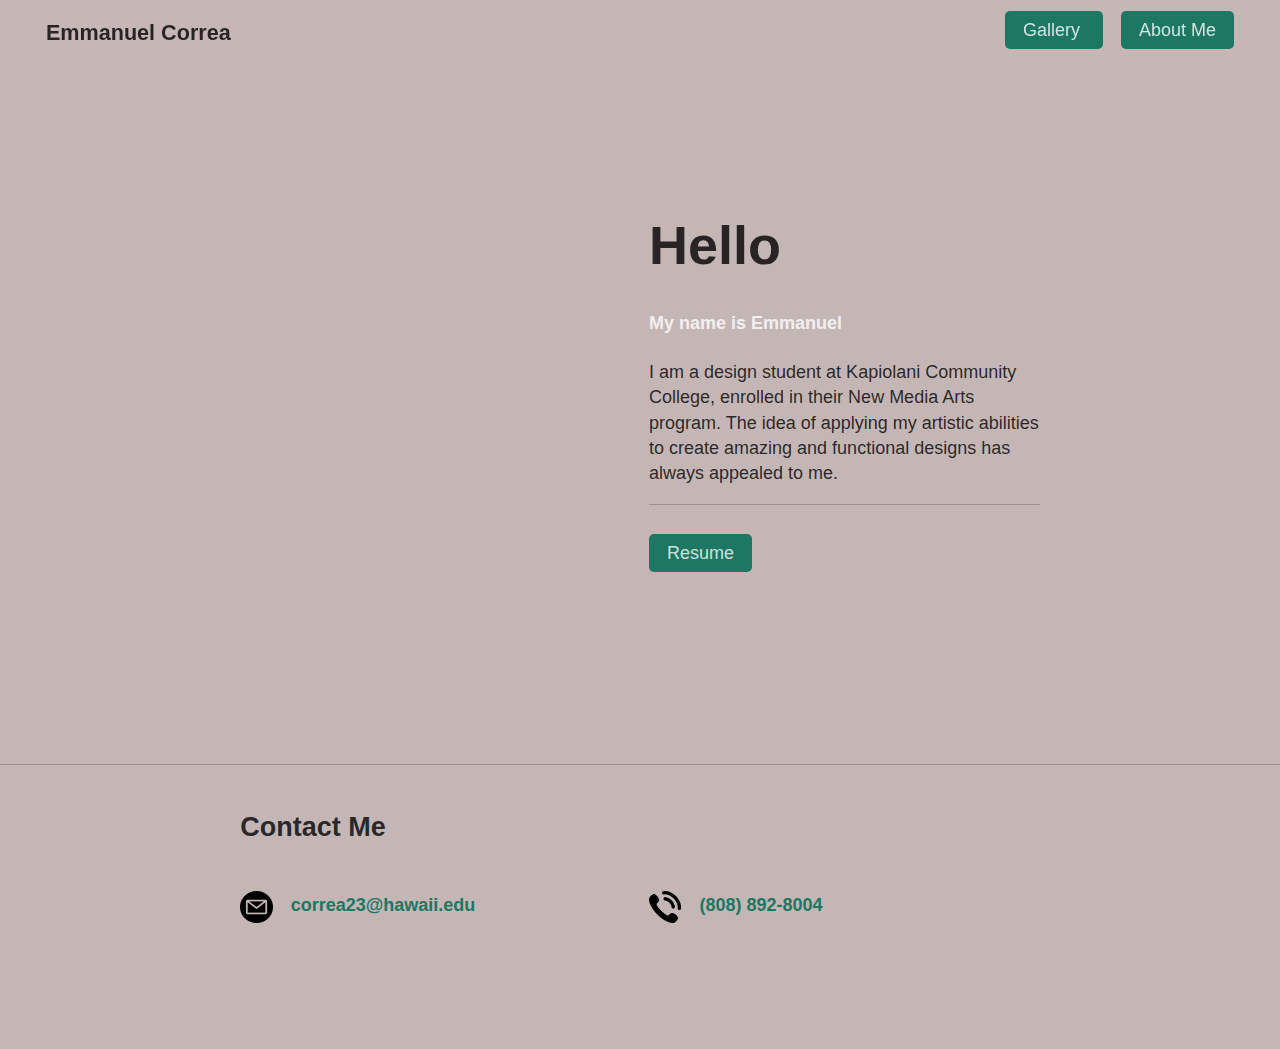
<file: about/index.html>
<!doctype html>
<html lang="en">

<head>
  <title>Emmanuel Correa's Portfolio</title>
  <meta charset="utf-8">
  <meta name="description" content="This is the NMA student website for Emmaneul Correa.">
  <meta name="viewport" content="width=device-width, initial-scale=1" />
  <link href="../css/style.css" rel="stylesheet" type="text/css" />
</head>

<script src="../js/scripts.js"></script>



<body>

  <section class="header">
    <div class="header-container">
      <div class="site-logo"><a>
          Emmanuel Correa
        </a></div>
      <div class="site-nav"><a href="../index.html" class="button">
          Gallery
        </a>
        <a href="#" class="button">
          About Me
        </a>
      </div>
    </div>
  </section>

  <section class="about">
    <div class="container" id="container">

      <div class="row">

        <div class="four-column push-3">
        </div>
        <div class="four-column">
          <h1>Hello</h1>
          <h4>My name is Emmanuel</h4>
          <p>I am a design student at Kapiolani Community College, enrolled in their New Media Arts program. The idea of
            applying my artistic abilities to create amazing and functional designs has always appealed
            to me.</p>

          <div class="seperator"></div>
          <a href="https://drive.google.com/file/d/1UDvjb77_lVjhPt2uiYj_Zf7kv1QmE9cJ/view" class="button">Resume
          </a>
        </div>

      </div>

    </div>
  </section>

</body>

<footer>
  <div class="container">
    <div class="footer-content">
      <div class="row">
        <div class="four-column push-3">
          <h3>Contact Me</h3>
        </div>
      </div>
      <div class="row">
        <div class="four-column push-3">
          <img src="../img/icon_email.png" alt="Gmail icon" class="footer-icons">
          <a href="mailto:correa23@hawaii.edu" target="_blank">correa23@hawaii.edu</a>
        </div>
        <div class="four-column">
          <img src="../img/icon_phone.png" alt="phone icon" class="footer-icons">
          <a href="tel:+8088928004" target="_blank">(808) 892-8004</a>
        </div>
      </div>
    </div>
  </div>
</footer>

</html>
</file>
<file: css/style.css>
/* 
-----------------------------
-----------------------------
------HH-------------HH-----
------HH-------------HH------
------HH-------------HH------
-----------------------------
---HH-------------------HH---
----HHH---------------HHH----
------HHHHHHHHHHHHHHHHH------
-----------------------------
-----------------------------


CSS TABLE OF CONTENTS

# GLOBAL STYLES
    # GLOBAL VARIABLES
    # GLOBAL COLORS
    # GLOBAL TYPOGRAPHY
    # GLOOBAL MEDIA

#LAYOUT
    # SITE HEADER
    # MEDIA QUERIES / BREAKPOINTS
    # CONTAINER
    # GRID

-----------------------------
-----------------------------
------HH-------------HH-----
------HH-------------HH------
------HH-------------HH------
-----------------------------
------HHHHHHHHHHHHHHHHH------
----HHH---------------HHH----
---HH-------------------HH---
-----------------------------
-----------------------------
*/

/* GLOBAL VARIABLES */

:root {
  --color-body-background: rgb(197, 182, 182);

  /*--color-body-background: rgb(243, 239, 208);*/

  --color-text-body: rgb(0 0 0 / .8);
  --color-text-headings: rgb(0 0 0 / .8);
  --color-text-sub-headings: rgb(255, 255, 255, .8);
  --color-links: rgb(28, 119, 99);
  --color-links-hover: rgb(255, 255, 255, .8);
  --color-links-hover-black: rgb(0 0 0 / .8);

  --font-body: Helvetica, Arial, sans-serif;
  --font-headings: Helvetica, Arial, sans-serif;

  --container-width: 1500px;

  --header-container-width: 1500px;
  --header-color: rgb(197, 182, 182, .8);

}

/* GLOBAL RESET */

* {
  box-sizing: border-box;
}

body {
  margin: 0;
}

/* GLOBAL COLORS */

body {
  background-color: var(--color-body-background);
  color: var(--color-text-body);
}

h1,
h2,
h3 {
  color: var(--color-text-headings);
}

a {
  color: var(--color-links);
  text-decoration: none;
  color: var(--color-text-sub-headings);
  font-family: var(--font-headings);
  font-size: 1em;
  line-height: 1.4;
  text-wrap: pretty;

  &:hover {
    color: var(--color-links-hover);
  }
}

/* GLOBAL TYPOGRAPHY */

body {
  font-family: var(--font-body);
  line-height: 1.4;
}

h1,
h2,
h3,
h4 {
  font-family: var(--font-headings);

}

h1 {
  font-size: 3em;
  line-height: 1.1;
  text-wrap: pretty;
  margin-top: .1em;
}

h2 {
  font-size: 2em;
  line-height: 1.2;
  text-wrap: pretty;
}

h3 {
  font-size: 1.5em;
  line-height: 1.3;
  text-wrap: pretty;
}

h4 {
  font-size: 1em;
  line-height: 1.4;
  text-wrap: pretty;
  color: var(--color-text-sub-headings);
  margin-top: 0;
}

p {
  max-width: 65ch;
  text-wrap: pretty;
}

/* BUTTON */

button {
  border: 0;
  cursor: pointer;
}

.button {
  padding: .5em 1em .5em 1em;
  background-color: var(--color-links);
  color: var(--color-links-hover);
  border-radius: 5px;
}

.button:hover {
  background-color: var(--color-text-body);
  transition: all .6s ease;
}

/* IMAGE TRANSITION?? */


/* GLOOBAL MEDIA */

img {
  height: auto;
  width: 100%;
  border-radius: 5px;


  /* DISABLE HIGHLIGHT */

  -webkit-touch-callout: none;
  /* iOS Safari */
  -webkit-user-select: none;
  /* Safari */
  -khtml-user-select: none;
  /* Konqueror HTML */
  -moz-user-select: none;
  /* Old versions of Firefox */
  -ms-user-select: none;
  /* Internet Explorer/Edge */
  user-select: none;
  /* Non-prefixed version, currently supported by Chrome, Edge, Opera and Firefox */
}

img.outline-no-hover {
  border: solid rgba(255, 255, 255, 0) .6em;
  border-radius: 14px;
}

img.outline {
  border: solid rgba(255, 255, 255, 0) .6em;
  border-radius: 14px;
  transition: all 1s ease;
}

img.outline:hover {
  border: solid rgba(255, 255, 255, 0) 0em;
  border-radius: 5px;
  transition: all .6s ease;
}

.fill {
  display: flex;
  justify-content: center;
  align-items: center;
  overflow: hidden;
}

.fill img {
  flex-shrink: 0;
  min-width: 100%;
  min-height: 100%;
  object-fit: cover;
}

.switchable {
  cursor: pointer;
}

/* LAYOUT */

/* SEPERATOR */

.seperator {
  height: 1px;
  background-color: rgba(0, 0, 0, 0.2);
  margin: 0 0 2em 0;
}

/* SITE HEADER */

.header {
  padding: 1em 0 1em 0;
  backdrop-filter: blur(30px);
  background-color: var(--header-color);
  position: sticky;
  margin: 0;
  top: 0;
}

.header-container {
  max-width: var(--header-container-width);
  margin-left: auto;
  margin-right: auto;
  display: flex;
  justify-content: space-between;
  padding: 0 2.55em 0 2.55em;
}

.site-logo a {
  pointer-events: none;
  font-family: var(--font-headings);
  color: var(--color-text-body);
  font-size: 1.2em;
  line-height: 1.4;
  font-weight: 700;
  text-wrap: pretty;
  ;
}

.site-nav .button {
  margin-left: 1em;
}

/* SMALL SCREEN 768px */

body {
  font-size: 87.5%;
}

/* MEDIUM SCREEN 1200px */

@media (min-width: 768px) {
  body {
    font-size: 100%;
  }
}


/* LARGE SCREEN +1200px */

@media (min-width: 1200px) {
  body {
    font-size: 112.5%;
  }
}

.container {
  max-width: var(--container-width);
  margin-left: auto;
  margin-right: auto;
  margin-top: 0em;
  padding: 0 2em 0 2em;

}

/* GRID */

.row {
  --gridgap: 1em;
}

.row>* {
  margin-bottom: var(--gridgap);
}

@media (min-width: 768px) {
  .row {
    display: grid;
    grid-template-columns: repeat(12, 1fr);
    gap: var(--gridgap)
  }

  .one-half {
    grid-column: span 6 / span 6;
  }

  .one-third {
    grid-column: span 4 / span 4;
  }

  .two-thirds {
    grid-column: span 8 / span 8;
  }

  .one-fourth {
    grid-column: span 3 / span 3;
  }

  .three-fourths {
    grid-column: span 9 / span 9;
  }

  .four-column {
    grid-column: span 4 / span 4;
  }

  .push-3 {
    grid-column-start: 3;
  }
}

.demo>* {
  background-color: rgba(255, 255, 255, .8);
  padding: 0;
  text-align: center;
}

/* POP-UP WINDOW */

.popup-link {
  display: flex;
  flex-wrap: wrap;
}

.popup-link a {
  background: #333;
  color: #fff;
  padding: 10px 30px;
  border-radius: 5px;
  font-size: 17px;
  cursor: pointer;
  margin: 20px;
  text-decoration: none;
}

.popup-container {
  visibility: hidden;
  opacity: 0;
  transition: all 0.3s ease-in-out;
  transform: scale(1.3);
  position: fixed;
  z-index: 1;
  left: 0;
  top: 0;
  width: 100%;
  height: 100%;
  background-color: rgba(0, 80, 63, 0.4);
  backdrop-filter: blur(30px);
  display: flex;
  align-content: center;
  padding-left: 2em;
  padding-right: 2em;
}


.popup-content {

  margin: auto;
  margin-bottom: auto;
  margin-left: auto;
  margin-right: auto;
  background-color: var(--color-body-background);
  padding: 0;

  max-height: fit-content;
  border-radius: 5px;
}

.popup-content a.close {
  display: block;
  color: rgba(0, 0, 0, 0.40);
  float: right;
  font-size: 28px;
  font-weight: bold;
  background: none;
  padding: .8em .8em .8em .8em;
  margin: 0;
  text-decoration: none;
  line-height: 1;
}

@media (max-width: 768px) {
  .popup-content a.close {
    padding: 0 .2em 0 0;
  }
}

.popup-content a.close:hover {
  color: #333;
}

.popup-content span:hover,
.popup-content span:focus {
  color: #000;
  text-decoration: none;
  cursor: pointer;
}

.popup-container:target {
  visibility: visible;
  opacity: 1;
  transform: scale(1);
}

.popup-container h3 {
  margin: 0;
}

.popup-content .row>* {
  margin: 0;
}

@media (max-width: 768px) {
  .popup-content .row>* {
    margin: 1em;
  }
}

.popup-row {
  margin-bottom: var(--gridgap);
}

.popup-img {
  margin: 1em;
  display: flex;
}

.popup-text {
  margin: 1em;
}

@media (max-width: 768px) {
  .popup-text {
    margin: 1.6em;
  }
}

@media (min-width: 768px) {
  .popup-text {
    max-width: 400px;
  }
}

@media (min-width: 768px) {
  .popup-row {
    display: flex;
  }
}

/* NO SCROLLING WHEN POPUP OPENS */

.remove-scrolling {
  height: 100%;
  overflow: hidden;
}

/* ABOUT */
.about {
  margin-top: 8em;
}


/* FOOTER */

footer {
  border-top: 1px solid rgba(0, 0, 0, 0.2);
  margin-top: 10em;

  .four-column {
    display: flex;
  }
}

.footer-content {
  margin-top: 1em;
  margin-bottom: 6em;
}

.footer-icons {
  width: 1.8em;
  height: 1.8em;
  display: flex;
  margin-right: 1em;
}

footer h4 {
  margin-top: .3em;
}

footer a {
  font-size: 1em;
  line-height: 1.4;
  margin-top: .15em;
  font-weight: 700;
  color: var(--color-links)
}


footer a:hover {
  color: var(--color-links-hover-black);
}
</file>
